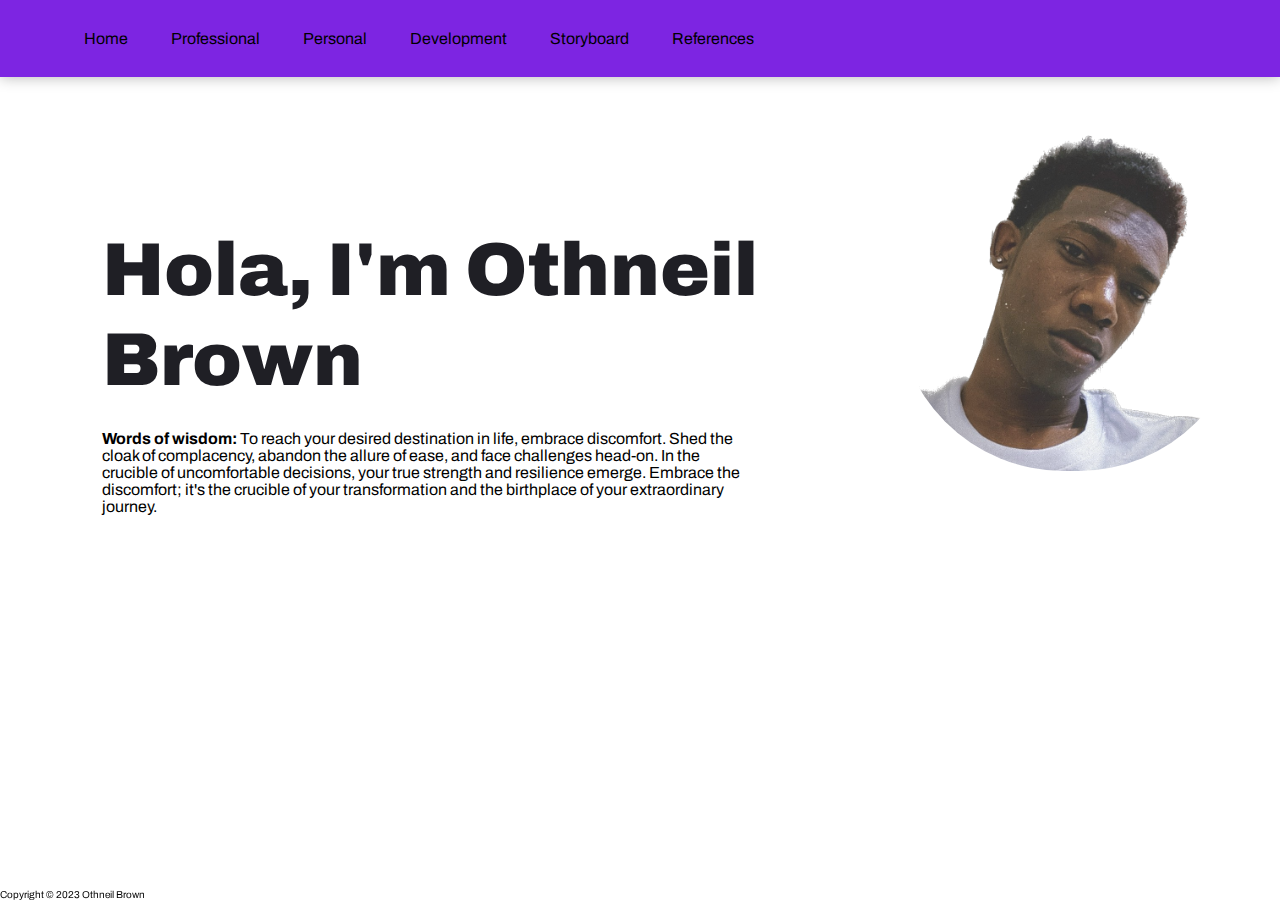
<file: Codes/index.html>
<!--
    ID#: 2106041
    Name: Othneil Brown
    Activity: Individual Assignment #2
    Occurence: UM1
    Lecturer: C. Anuli
-->


<!DOCTYPE html>
<html>
    <head>
        <meta charset="UTF-8"> 
        <meta http-equiv="X-UA-Compatible" content="IE=edge">
        <meta name="viewport" content="width=device-width, intial-scale=1.0">
        <link rel="stylesheet" href="style.css">
        <link rel="icon" href="/Codes/Assetss/logo.png" type="image/png">
   
        <title>Welcome</title>
    </head>

    <body class="Bcolor">
        
        <nav>
            <ul>
              <ul class="hidden">
                <li><a href="index.html" class="home">Home</a></li>
                <li><a href="Professional.html" class="professional">Professional</a></li>
                <li><a href="Personality.html" class="personal">Personal</a></li>
                <li><a href="Development.html" class="development">Development</a></li>
                <li><a href="Storyboard.html" class="storyboard">Storyboard</a></li>
                <li><a href="References.html" class="references">References</a></li>
              </ul>
          </nav>

          <div class="content">
            <span class="title"></span>
            <h1>Hola, I'm Othneil Brown</h1>
            
            <p>
                <b>Words of wisdom:</b>
                To reach your desired destination in life, embrace discomfort. 
                Shed the cloak of complacency, abandon the allure of ease, 
                and face challenges head-on. In the crucible of uncomfortable 
                decisions, your true strength and resilience emerge. Embrace 
                the discomfort; it's the crucible of your transformation and 
                the birthplace of your extraordinary journey.
            </p>
          </div>
          
          <a href="mailto:oj12brown@gmail.com?subject=Image%20Clicked&body=The%20image%20was%20clicked.">
            <img src="Assetss/Portfoli.png" alt="Image of myself">
          </a>
        <footer>
            <p>Copyright &copy; 2023 Othneil Brown</p>
          </footer>
    </body>


</html>
</file>
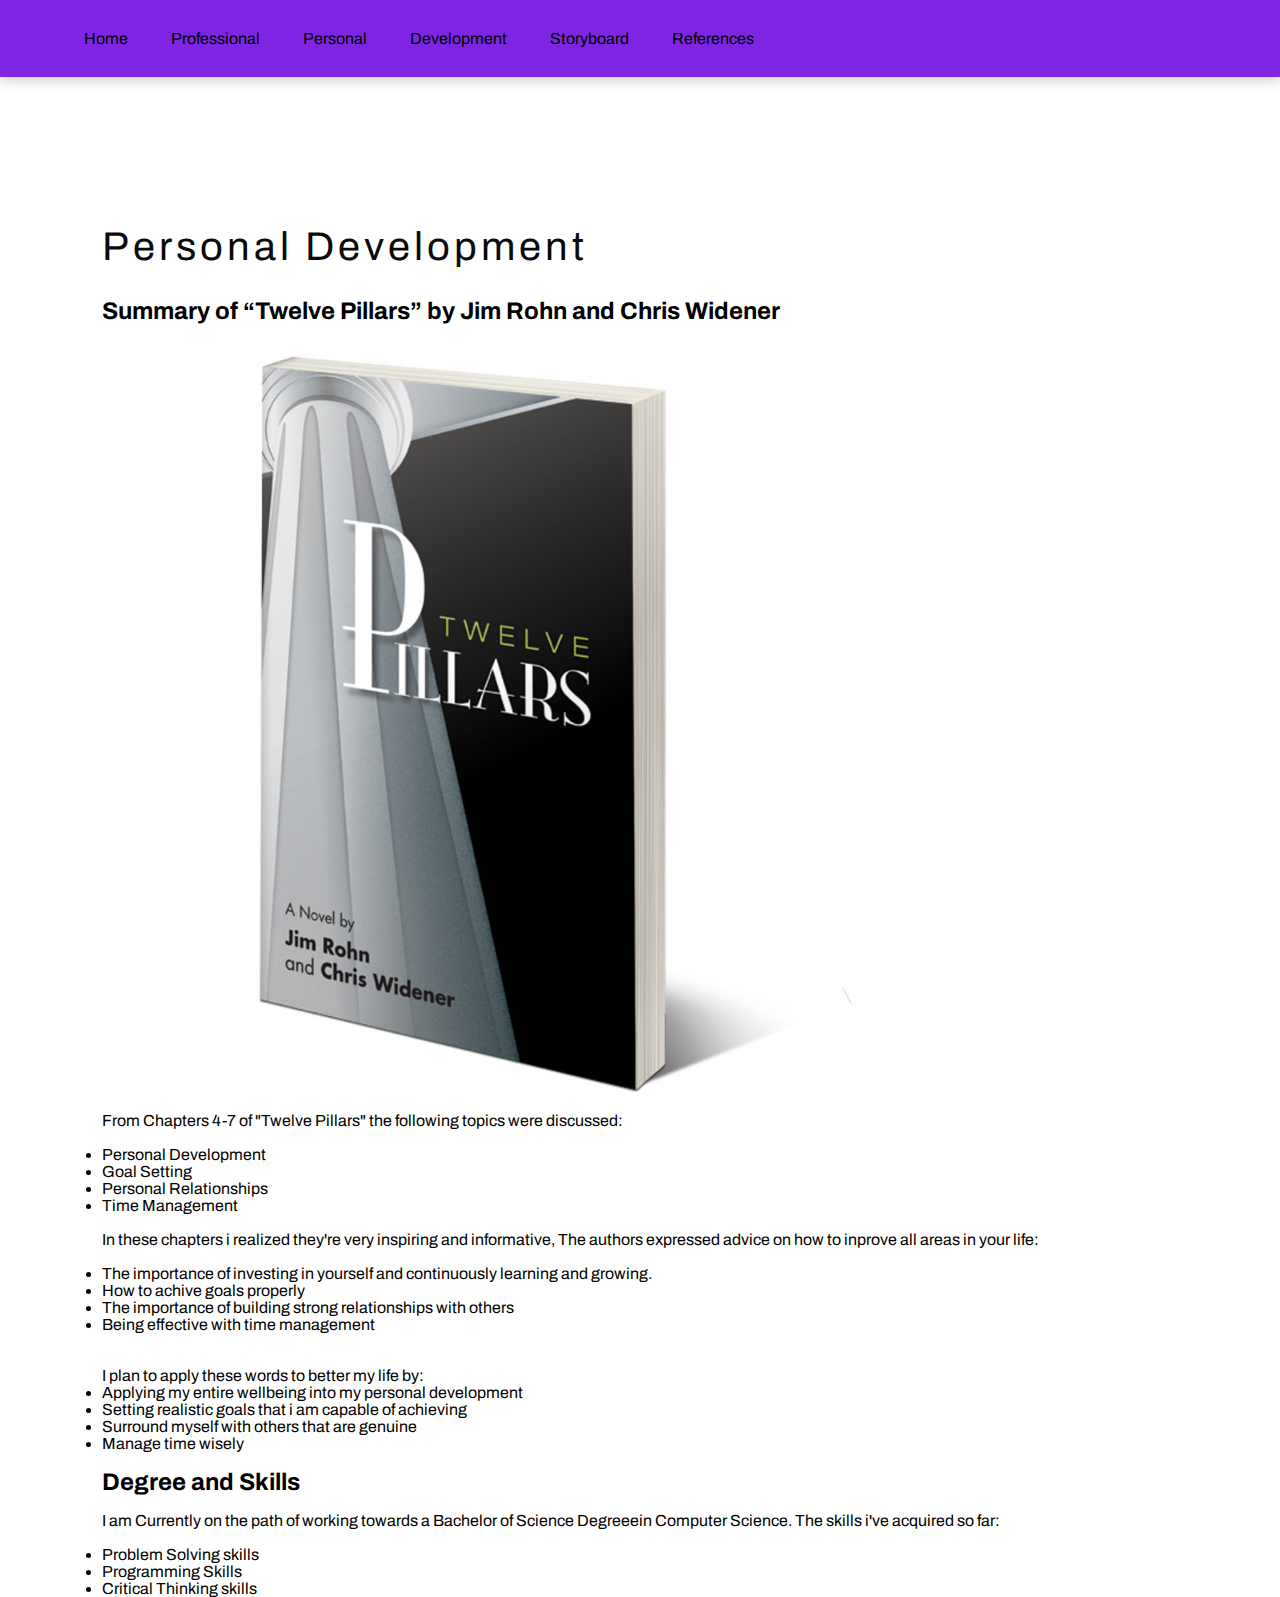
<file: Codes/Development.html>
<!--
    ID#: 2106041
    Name: Othneil Brown
    Activity: Individual Assignment #2
    Occurence: UM1
    Lecturer: C. Anuli
-->

<!DOCTYPE html>
<html>
    <head>
        <meta charset="UTF-8"> 
        <meta http-equiv="X-UA-Compatible" content="IE=edge">
        <meta name="viewport" content="width=device-width, intial-scale=1.0">
        <link rel="stylesheet" href="stylesheetdev.css">
        <link rel="icon" href="/Codes/Assetss/logo.png" type="image/png">
   
        <title>Development</title>
    </head>

    <body class="Bcolor">
        <nav>
            <ul>
              <ul class="hidden">
                <li><a href="index.html" class="home">Home</a></li>
                <li><a href="Professional.html" class="professional">Professional</a></li>
                <li><a href="Personality.html" class="personal">Personal</a></li>
                <li><a href="Development.html" class="development">Development</a></li>
                <li><a href="Storyboard.html" class="storyboard">Storyboard</a></li>
                <li><a href="References.html" class="references">References</a></li>
              </ul>
          </nav>

          <div class="content">
            <span class="title">Personal Development</span>
            <br>
            <h2>Summary of “Twelve Pillars” by Jim Rohn and Chris Widener</h2>
            <br>
                <img src="Assetss/twelve.jpg" alt="twelve pillars cover">
            <p>
                From Chapters 4-7 of "Twelve Pillars" the following topics were discussed:
                <br><br>
                <ul>
                    <li>Personal Development</li>
                    <li>Goal Setting</li>
                    <li>Personal Relationships</li>
                    <li>Time Management</li>
                </ul>
                <br>
                In these chapters i realized they're very inspiring and informative,
                The authors expressed advice on how to inprove all areas in your life:
                <br><br>
                <ul>
                    <li>The importance of investing in yourself and continuously learning and growing.</li>
                    <li>How to achive goals properly</li>
                    <li>The importance of building strong relationships with others</li>
                    <li>Being effective with time management</li>
                </ul>
                <br><br>

                I plan to apply these words to better my life by:
                <br>
                <ul>
                    <li>Applying my entire wellbeing into my personal development</li>
                    <li>Setting realistic goals that i am capable of achieving</li>
                    <li>Surround myself with others that are genuine</li>
                    <li>Manage time wisely</li>
                </ul>
                <br>
            </p>

                <h2>Degree and Skills</h2>
                <br>
                <p> I am Currently on the path of working towards a Bachelor of Science Degreeein 
                    Computer Science. The skills i've acquired so far:
                    <br><br>
                    <ul>
                        <li>Problem Solving skills</li>
                        <li>Programming Skills</li>
                        <li>Critical Thinking skills</li>
                    </ul>
                </p>

            
            
    </body>
</html>
</file>
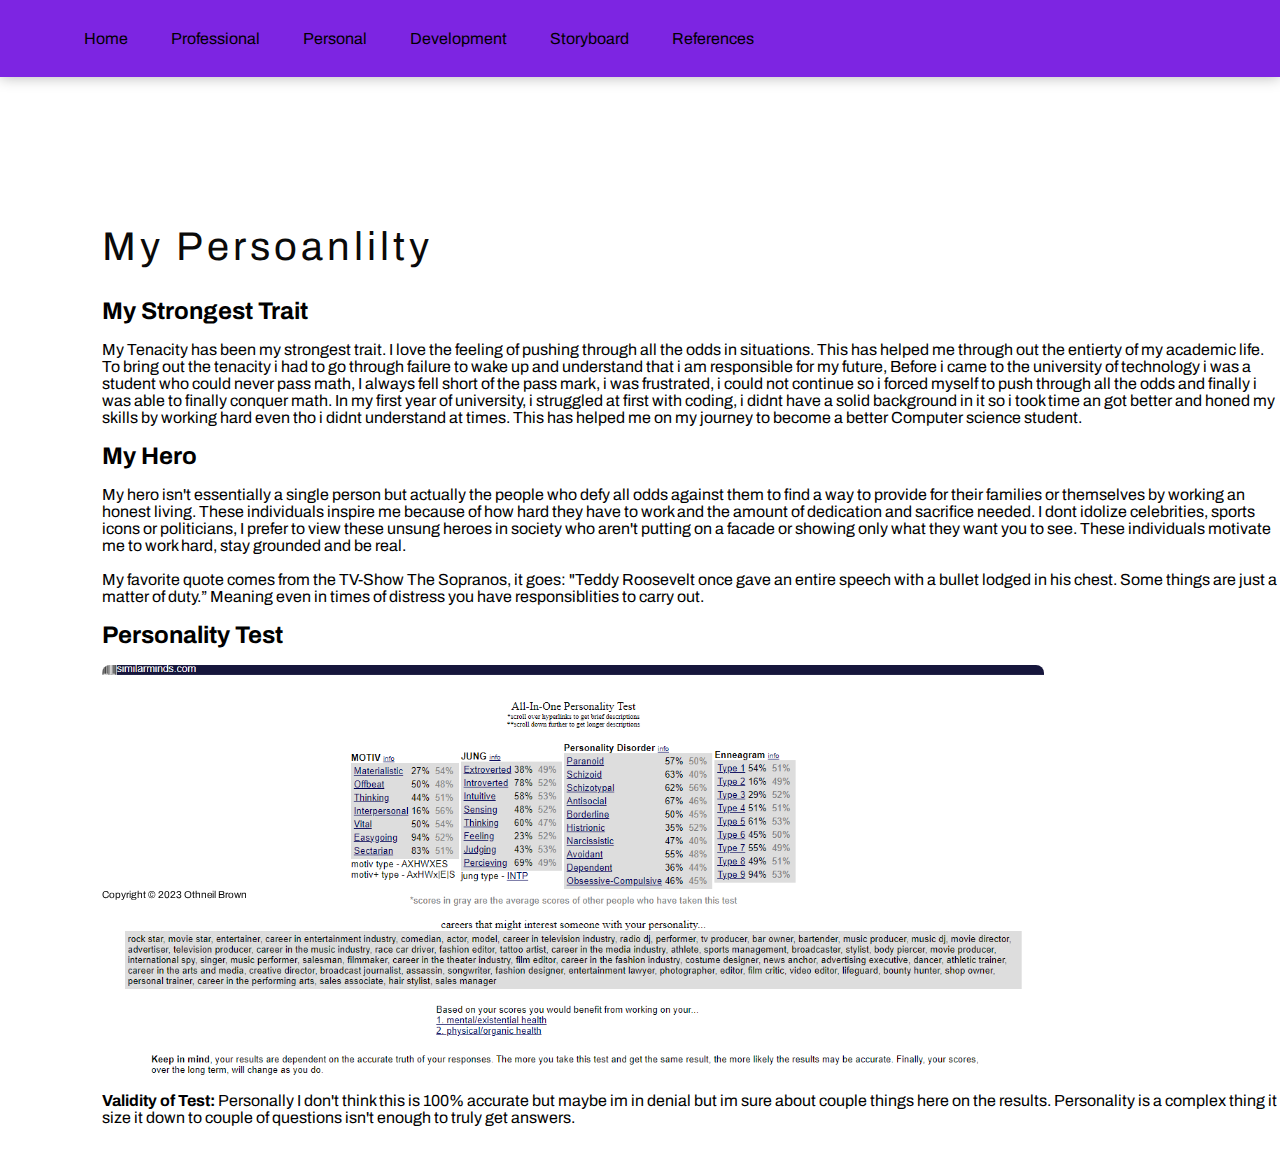
<file: Codes/Personality.html>
<!--
    ID#: 2106041
    Name: Othneil Brown
    Activity: Individual Assignment #2
    Occurence: UM1
    Lecturer: C. Anuli
-->


<!DOCTYPE html>
<html>
    <head>
        <meta charset="UTF-8"> 
        <meta http-equiv="X-UA-Compatible" content="IE=edge">
        <meta name="viewport" content="width=device-width, intial-scale=1.0">
        <link rel="stylesheet" href="stylesheetper.css">
        <link rel="icon" href="/Codes/Assetss/logo.png" type="image/png">
   
        <title>Persoanlilty</title>
    </head>

    <body class="Bcolor">

        <nav>
            <ul>
              <ul class="hidden">
                <li><a href="index.html" class="home">Home</a></li>
                <li><a href="Professional.html" class="professional">Professional</a></li>
                <li><a href="Personality.html" class="personal">Personal</a></li>
                <li><a href="Development.html" class="development">Development</a></li>
                <li><a href="Storyboard.html" class="storyboard">Storyboard</a></li>
                <li><a href="References.html" class="references">References</a></li>
              </ul>
          </nav>

          <div class="content">
            <span class="title">My Persoanlilty</span>
            
            <section>
                <h2>My Strongest Trait</h2>
                <p>
                    <br>
                    My Tenacity has been my strongest trait. I love the feeling of pushing 
                    through all the odds in situations. This has helped me through out the entierty 
                    of my academic life. To bring out the tenacity i had to go through failure to 
                    wake up and understand that i am responsible for my future, Before i came to 
                    the university of technology i was a student who could never pass math, I always 
                    fell short of the pass mark, i was frustrated, i could not continue so i forced 
                    myself to push through all the odds and finally i was able to finally conquer math.
                    In my first year of university, i struggled at first with coding, i didnt have a 
                    solid background in it so i took time an got better and honed my skills by working 
                    hard even tho i didnt understand at times. This has helped me on my journey to become
                    a better Computer science student. 
                </p>
            </section>

            <br>

            <section>
                <h2>My Hero</h2>
                <p>
                    <br>    
                    My hero isn't essentially a single person but actually the people who defy all odds
                    against them to find a way to provide for their families or themselves by working an 
                    honest living. These individuals inspire me because of how hard they have to work 
                    and the amount of dedication and sacrifice needed. I dont idolize celebrities,
                    sports icons or politicians, I prefer to view these unsung heroes in society 
                    who aren't putting on a facade or showing only what they want you to see. 
                    These individuals motivate me to work hard, stay grounded and be real.
                    <br> <br> 
                    My favorite quote comes from the TV-Show The Sopranos, it goes: 
                    "Teddy Roosevelt once gave an entire speech with a bullet lodged in his chest. 
                    Some things are just a matter of duty.” Meaning even in times of distress you have
                    responsiblities to carry out.
        
                </p>
            </section>

            <br>
            <section>
                <h2>Personality Test</h2>
                <br>

                <img src="Assetss/personality test.png" alt="personality Test Results">

                <br>
                <p>
                    <b>Validity of Test:</b>
                    Personally I don't think this is 100% accurate but maybe im in denial
                    but im sure about couple things here on the results. Personality is a 
                    complex thing it size it down to couple of questions isn't enough to 
                    truly get answers.
                </p>
                <br>

                <br>
            </section>
            
          <footer>
            <p>Copyright &copy; 2023 Othneil Brown</p>
          </footer>
    </body>
</html>
</file>
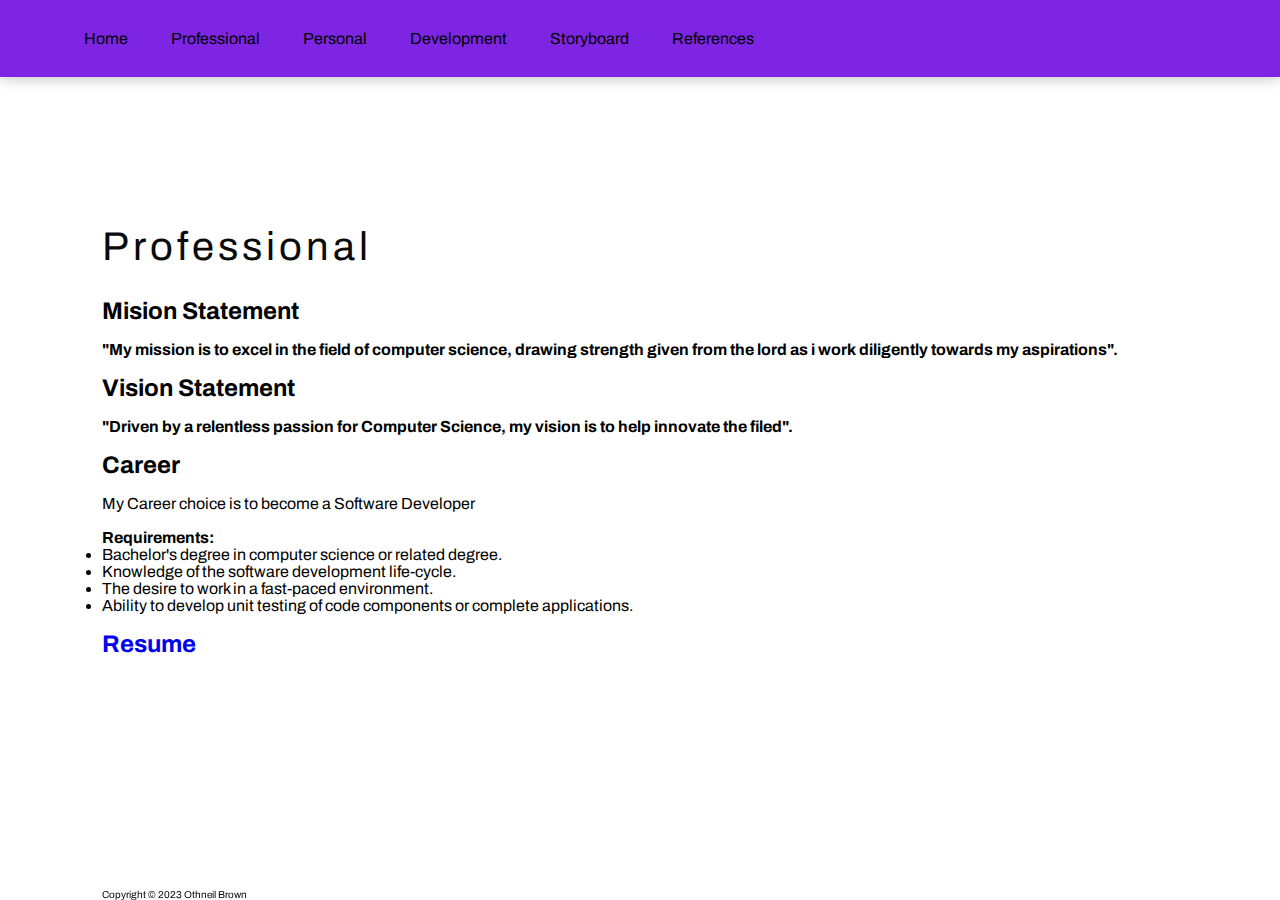
<file: Codes/Professional.html>
<!--
    ID#: 2106041
    Name: Othneil Brown
    Activity: Individual Assignment #2
    Occurence: UM1
    Lecturer: C. Anuli
-->


<!DOCTYPE html>
<html>
    <head>
        <meta charset="UTF-8"> 
        <meta http-equiv="X-UA-Compatible" content="IE=edge">
        <meta name="viewport" content="width=device-width, intial-scale=1.0">
        <link rel="stylesheet" href="stylesheetper.css">
        <link rel="icon" href="/Codes/Assetss/logo.png" type="image/png">
   
        <title></title>
    </head>

    <body class="Bcolor">
        <nav>
            <ul>
              <ul class="hidden">
                <li><a href="index.html" class="home">Home</a></li>
                <li><a href="Professional.html" class="professional">Professional</a></li>
                <li><a href="Personality.html" class="personal">Personal</a></li>
                <li><a href="Development.html" class="development">Development</a></li>
                <li><a href="Storyboard.html" class="storyboard">Storyboard</a></li>
                <li><a href="References.html" class="references">References</a></li>
              </ul>
          </nav>

          <div class="content">
            <span class="title">Professional</span>
            
            <br>
            <section>
                <h2>Mision Statement</h2>
                <br>
                <p>
                    <b>
                        "My mission is to excel in the field of computer science,
                        drawing strength given from the lord as i work diligently 
                        towards my aspirations".
                    </b>
                </p>

                <br>
                <h2>Vision Statement</h2>
                <br>
                <p>
                    <b>
                        "Driven by a relentless passion for Computer Science, my vision
                        is to help innovate the filed".
                    </b>
                </p>
            </section>

            <br>
            <section>
                <h2>Career</h2>
                <br>
                <p>
                    My Career choice is to become a Software Developer
                    <br><br>
                    <b>Requirements:</b>
                    <br>
                    <ul>
                        <li>Bachelor's degree in computer science or related degree.</li>
                        <li>Knowledge of the software development life-cycle.</li>
                        <li>The desire to work in a fast-paced environment.</li>
                        <li>Ability to develop unit testing of code components or complete applications.</li>
                    </ul>
                </p>

                <br>
                <h2><a href="Resume.html">Resume</a></h2>
                <br>
                </section>

          <footer>
            <p>Copyright &copy; 2023 Othneil Brown</p>
          </footer>
    </body>
</html>
</file>
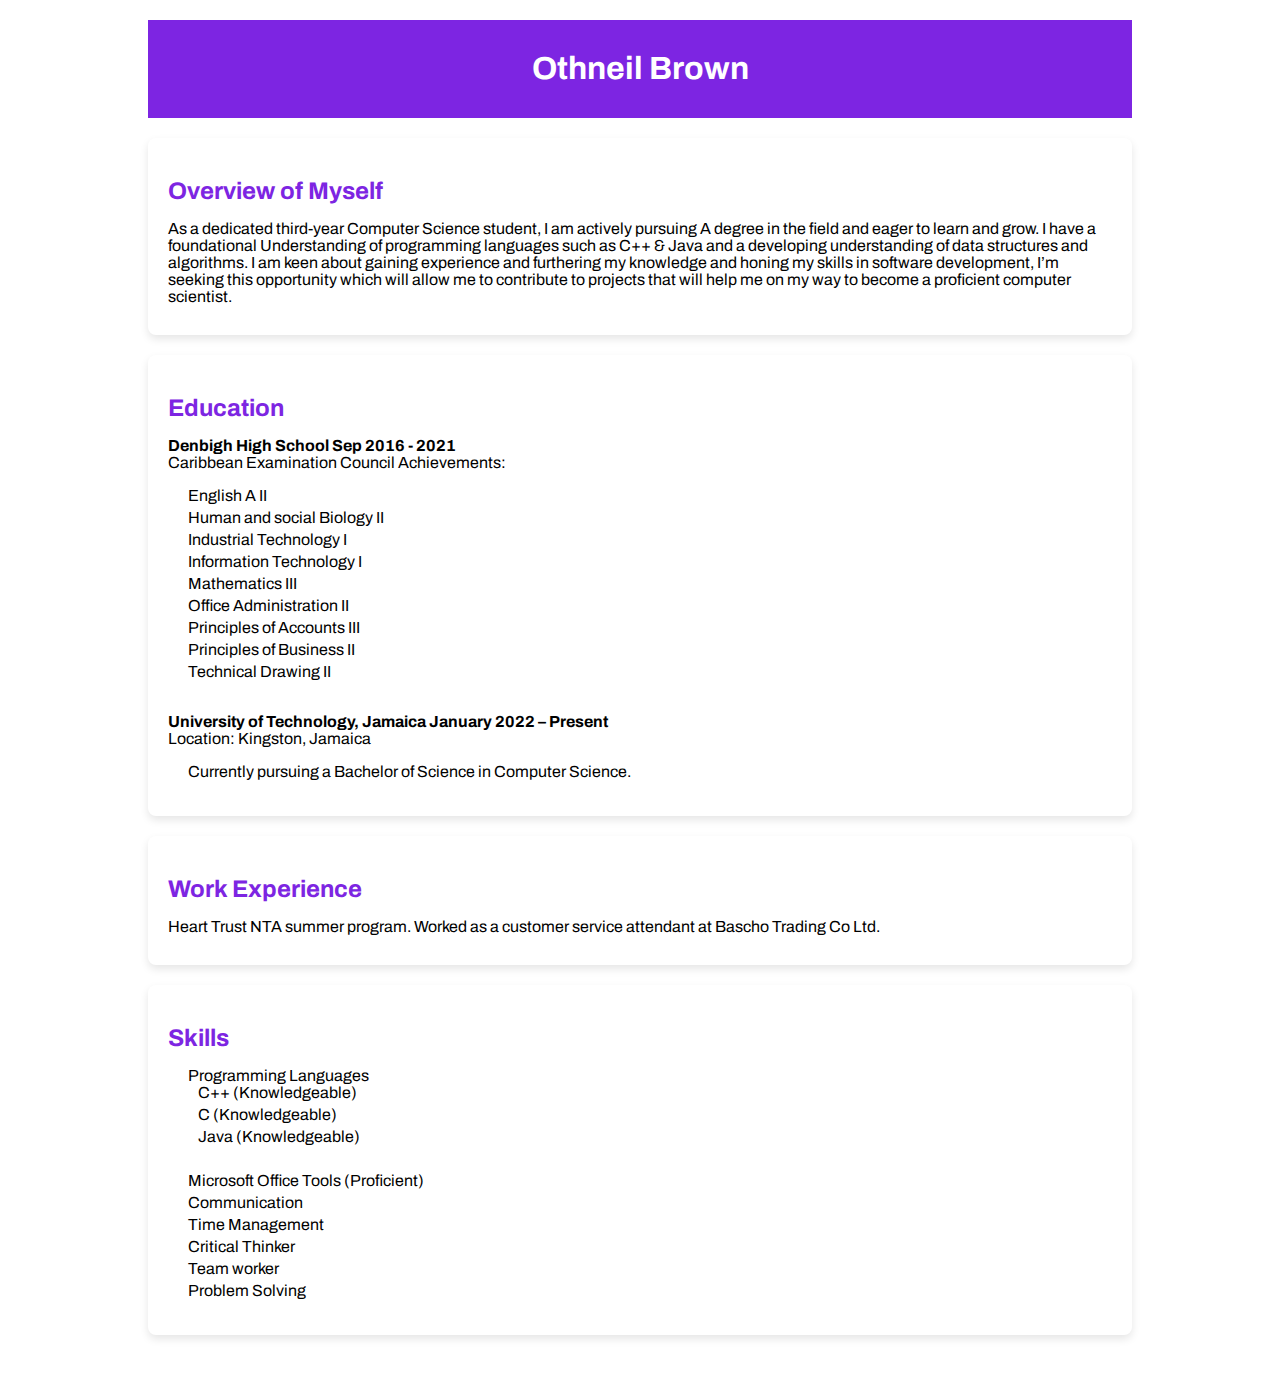
<file: Codes/Resume.html>
<!--
    ID#: 2106041
    Name: Othneil Brown
    Activity: Individual Assignment #2
    Occurence: UM1
    Lecturer: C. Anuli
-->


<!DOCTYPE html>
<html>
     <head>
        <meta charset="UTF-8"> 
        <meta http-equiv="X-UA-Compatible" content="IE=edge">
        <meta name="viewport" content="width=device-width, intial-scale=1.0">
        <link rel="stylesheet" href="resstylesheet.css">
        <link rel="icon" href="/Codes/Assetss/logo.png" type="image/png">
   
        <title></title>
     </head>

     <body>
        
        <div class="container">
            <header>
                <h1>Othneil Brown</h1>
            </header>

            <div class="card">
                <h2>Overview of Myself</h2>
                <p>
                    As a dedicated third-year Computer Science student, I am actively pursuing
                    A degree in the field and eager to learn and grow. I have a foundational
                    Understanding of programming languages such as C++ & Java and a 
                    developing understanding of data structures and algorithms. I am keen about
                    gaining experience and furthering my knowledge and honing my skills in
                    software development, I’m seeking this opportunity which will allow me to
                    contribute to projects that will help me on my way to become a proficient
                    computer scientist. 
                </p>
            </div>

            <div class="card">
                <h2>Education</h2>
                <p>
                    <b>Denbigh High School      Sep 2016 - 2021</b>
                    <br>
                    Caribbean Examination Council Achievements:
                    <ul>
                        <li>English A	II</li>
                        <li>Human and social Biology 	II</li>
                        <li>Industrial Technology	I</li>
                        <li>Information Technology	I</li>
                        <li>Mathematics	III</li>
                        <li>Office Administration	II</li>
                        <li>Principles of Accounts	III</li>
                        <li>Principles of Business	II</li>
                        <li>Technical Drawing	II</li>
                    </ul>
                    <br>
                    <b>University of Technology, Jamaica	January 2022 – Present</b>
                    <br>
                    Location: Kingston, Jamaica
                    <ul>
                        <li>Currently pursuing a Bachelor of Science in Computer Science.</li>
                    </ul>
                    
                </p>
            </div>

            <div class="card">
                <h2>Work Experience</h2>
                <p>Heart Trust NTA summer program. Worked as a customer service attendant at Bascho 
                   Trading Co Ltd. 
                </p>
            </div>

            <div class="card">
                <h2>Skills</h2>
                <ul>
                    <li>Programming Languages
                        <ul>
                            <li>C++ (Knowledgeable)</li>
                            <li>C  (Knowledgeable)</li>
                            <li>Java (Knowledgeable)</li>
                        </ul>
                    <br>
                    </li>
                    <li>Microsoft Office Tools (Proficient)</li>
                    <li>Communication </li>
                    <li>Time Management</li>
                    <li>Critical Thinker </li>
                    <li>Team worker </li>
                    <li>Problem Solving</li>
                </ul>
            </div>

        </div>
     </body>
</html>
</file>
<file: Codes/style.css>
@import url('https://fonts.googleapis.com/css2?family=Archivo&display=swap');

 *{
    margin: 0;
    padding: 0;
    box-sizing: border-box;
    font-family: "Archivo", sans-serif;
 }

 .home {
    color: #000000;
  }
  
  .professional {
    color: #000000;
  }
  
  .personal {
    color: #000000;
  }
  
  .development {
    color: #000000;
  }
  
  .storyboard {
    color: #000000;
  }
  
  .references {
    color: #000000;
  }
  
  img {
    border: 10px solid block;
    border-radius: 200px;
    position: absolute;
    top: 15%;
    right: 70px;
    left: 70%;
    width: 350px;
  }
  
  a {
    text-decoration: none;
  }
  
  
  nav {
    padding: 20px 5%;
    display: flex;
    justify-content: space-between;
    align-items: center;
    position: sticky;
    z-index: 999;
    background-color: #7d25e2;
    box-shadow: 0 0 14px rgba(0, 0, 0, 0.3);
  }
  
  nav ul li {
    list-style: none;
    display: inline-block;
    padding: 10px 20px;
  }
  nav ul li a {
    color: #1d1d24;
    position: relative;
    padding: 5px 0;
  }
  nav ul li a:hover {
    color: #000000;
  }
  nav ul li a:after {
    content: "";
    position: absolute;
    left: 0;
    width: 0;
    height: 3px;
    background: #000000;
    transition: 0.3s;
    bottom: 0;
  }
  nav ul li a:hover:after {
    width: 100%;
  }
  .content {
    position: absolute;
    top: 25%;
    left: 8%;
  }
  
  .content h1 {
    color: #1f1f25;
    font-size: 75px;
    font-weight: 900;
    line-height: 90px;
    text-transform: inherit;
    width: 70%;
  }
  
  .content p {
    width: 55%;
    color: #000000;
    margin-top: 25px;
    margin-bottom: 30px;
  }
  
  
  footer{
    color: rgb(0, 0, 0);
    position: fixed;
    bottom: 0px;
    font-size: 10px;
    text-align: right ;
    
  }
</file>
<file: Codes/stylesheetdev.css>
@import url('https://fonts.googleapis.com/css2?family=Archivo&display=swap');

 *{
    margin: 0;
    padding: 0;
    box-sizing: border-box;
    font-family: "Archivo", sans-serif;
 }

 .home {
    color: #000000;
  }
  
  .professional {
    color: #000000;
  }
  
  .personal {
    color: #000000;
  }
  
  .development {
    color: #000000;
  }
  
  .storyboard {
    color: #000000;
  }
  
  .references {
    color: #000000;
  }
  
  img {
    border-radius: 8px;
    max-width: 80%;
    height:auto;
  }
  
  a {
    text-decoration: none;
  }
  .hero {
    width: 100%;
    height: 100vh;
    background: url();
    background-size:cover;
  }
  nav {
    padding: 20px 5%;
    display: flex;
    justify-content: space-between;
    align-items: center;
    position: sticky;
    z-index: 999;
    background-color: #7d25e2;
    box-shadow: 0 0 14px rgba(0, 0, 0, 0.3);
  }
  
  nav ul li {
    list-style: none;
    display: inline-block;
    padding: 10px 20px;
  }
  nav ul li a {
    color: #1d1d24;
    position: relative;
    padding: 5px 0;
  }
  nav ul li a:hover {
    color: #000000;
  }
  nav ul li a:after {
    content: "";
    position: absolute;
    left: 0;
    width: 0;
    height: 3px;
    background: #000000;
    transition: 0.3s;
    bottom: 0;
  }
  nav ul li a:hover:after {
    width: 100%;
  }
  .content {
    position: absolute;
    top: 25%;
    left: 8%;
  }

  .content .title {
    color: #0a0a0a;
    font-size: 40px;
    letter-spacing: 4px;
    display: inline-block;
    margin-bottom: 30px;
    
  }

  footer{
    color: rgb(0, 0, 0);
    position: fixed;
    bottom: 0px;
    font-size: 10px;
    text-align: right ;
    
  }
</file>
<file: Codes/stylesheetper.css>
@import url('https://fonts.googleapis.com/css2?family=Archivo&display=swap');

 *{
    margin: 0;
    padding: 0;
    box-sizing: border-box;
    font-family: "Archivo", sans-serif;
 }

 .home {
    color: #000000;
  }
  
  .professional {
    color: #000000;
  }
  
  .personal {
    color: #000000;
  }
  
  .development {
    color: #000000;
  }
  
  .storyboard {
    color: #000000;
  }
  
  .references {
    color: #000000;
  }
  
  img {
    border-radius: 8px;
    max-width: 80%;
    height:auto;
  }
  
  a {
    text-decoration: none;
  }
  .hero {
    width: 100%;
    height: 100vh;
    background: url();
    background-size:cover;
  }
  nav {
    padding: 20px 5%;
    display: flex;
    justify-content: space-between;
    align-items: center;
    position: sticky;
    z-index: 999;
    background-color: #7d25e2;
    box-shadow: 0 0 14px rgba(0, 0, 0, 0.3);
  }
  
  nav ul li {
    list-style: none;
    display: inline-block;
    padding: 10px 20px;
  }
  nav ul li a {
    color: #1d1d24;
    position: relative;
    padding: 5px 0;
  }
  nav ul li a:hover {
    color: #000000;
  }
  nav ul li a:after {
    content: "";
    position: absolute;
    left: 0;
    width: 0;
    height: 3px;
    background: #000000;
    transition: 0.3s;
    bottom: 0;
  }
  nav ul li a:hover:after {
    width: 100%;
  }
  .content {
    position: absolute;
    top: 25%;
    left: 8%;
  }

  .content .title {
    color: #0a0a0a;
    font-size: 40px;
    letter-spacing: 4px;
    display: inline-block;
    margin-bottom: 30px;
    
  }

  footer{
    color: rgb(0, 0, 0);
    position: fixed;
    bottom: 0px;
    font-size: 10px;
    text-align: right ;
    
  }
</file>
<file: Codes/resstylesheet.css>
@import url('https://fonts.googleapis.com/css2?family=Archivo&display=swap');

 body{
    
    margin: 0;
    padding: 0;
    background-color: #ffffff;
    font-family: "Archivo", sans-serif;
    color: #000000;
 }

 .container{
    width: 80%;
    margin: auto;
    padding: 20px;
    box-sizing: border-box;
 }

 header{
    background-color: #7d25e2;
    color: white;
    padding: 10px 0;
    text-align: center;
 }

 .card{
    background: white;
    margin: 20px 0;
    padding: 20px;
    box-shadow: 0 4px 8px rgba(0, 0, 0, 0.1);
    border-radius: 8px;
 }

 .card h2{
    color: #7d25e2;
    margin-bottom: 15px;
 }

 .card p {
    margin-bottom: 10px;
 }

 .card ul {
    padding-left: 20px;
 }

 .card ul ul{
    padding-left: 10px;
 }

 .card ul li {
    list-style: none;
    margin-bottom: 5px;
 }
</file>
